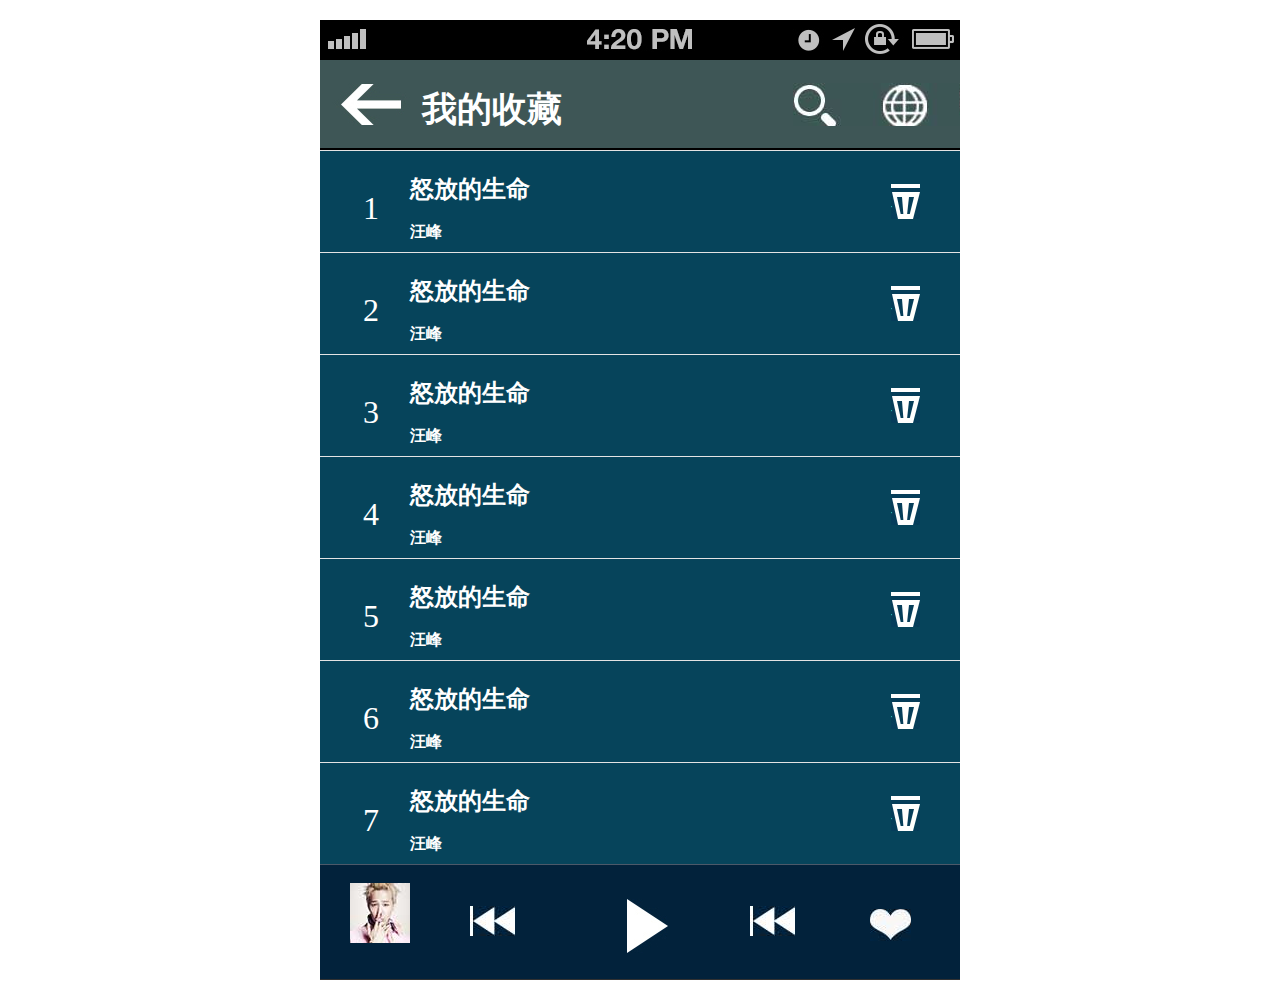
<file: 作业/第一周作业/music/index.html>
<!DOCTYPE html>
<html>
	<head>
		<meta charset="utf-8" />
		<title></title>
		<style>
			ul,li{list-style: none;}
	        img{display: block;}
	        i{font-style: normal;}
			*{padding:0;margin:0}
			#container{width:640px;position:relative;height:960px;background:pink;margin:20px auto;background:#313131;overflow: hidden;}		
			.login ul li{height:47px;padding:19px 0 0 31px;border-bottom:1px solid #2d2d2d;border-top:1px solid #5e5e5e;}	
			.login ul li:hover{background:#249eb6;}
			.login ul li i{width:35px;height:34px;float:left;}
			.login ul li h2{float:left;padding-top:3px;font-size;22px;font-weight: normal;color:#fff;padding-left:23px;}
			.login ul li.first{height:76px;padding:14px 0 0 24px;border-top:none;}
			.login ul li.first i{width:60px;height:60px;}
			.login ul li.first:hover{background:#313131;}
			.login ul li.first h2{padding:0 0 14px 0;float:none;}
			.login ul li.first span{color:#cfcfcf;font-size:18px;}
			.login ul li.first div{height:60px;float:left;padding-left:18px;display: block;}
			.shoucang{width:640px;height:960px;position:absolute;top:40px;overflow: hidden;}
			.shoucang li{height:79px;padding:22px 0 0 12px;background:#06445b;border-top:1px solid #e4e4e4;}
			.shoucang li i{width:78px;height:71px;float: left;line-height:71px;text-align: center;color:#fff;font-size:32px;}
			.shoucang li div{color:#fff;font-weight: bolder;float:left;}
			.shoucang li div h2{padding-bottom:17px;}
			.title{height:65px;background:#3e5656;padding-top:23px;border-bottom:2px solid #000;}
			.title i{width:78px;height:43px;background:url(img/img2.jpg);float:left;margin:0 12px;}
			.title h2{color:#fff;font-size:35px;padding-top:3px;float:left;}
			.title  span{width:167px;height:43px;float:right;display: block;background:url(img/img3.jpg);}
			.del{width:29px;height:35px;background:url(img/img4.jpg);float:right;margin:11px 40px 0 0;}
			.list{height:114px;border-top:1px solid #4c5969;background:#02223b;}
			.list i{width:60px;height:60px;display:block;float:left;background:url(img/img5.jpg);margin:18px 0 0 30px;}
			.btn{float:left;padding:16px 0 0 60px;}
			.btn i{width:45px;height:30px;float:left;}
			.btn .left{background:url(img/img7.jpg);margin:25px 82px 0 0;}
			.btn .center{width:41px;height:54px;background:url(img/img6.jpg);}
			.btn .right{background:url(img/img7.jpg);margin:25px 75px 0 82px;}
			.list span{width:41px;height:32px;background:url(img/img8.jpg);float:right;margin:44px 49px 0 0;}
		</style>
	</head>
	<body>
		<div id="container">
			<div class="head">
				<img src="img/head.jpg"/>
			</div>
			<div class="login">
				<ul>
					<li class="first">
						<i style="background:url(img/s1.png);"></i>
						<div>
							<h2>点击头像登陆</h2>
							<span>共收藏0首歌曲</span>
						</div>
					</li>
					<li>
						<i style="background:url(img/s2.png);"></i>					
						<h2>扫描歌曲</h2>							
					</li>
					<li class="active">
						<i style="background:url(img/s3.png) 1px center no-repeat;"></i>					
						<h2>顺序播放</h2>							
					</li>
					<li>
						<i style="background:url(img/s4.png);"></i>					
						<h2>音效</h2>							
					</li>
					<li>
						<i style="background:url(img/s5.png);"></i>					
						<h2>换皮肤</h2>							
					</li>
					<li>
						<i style="background:url(img/s6.png);"></i>					
						<h2>换背景</h2>							
					</li>
					<li>
						<i style="background:url(img/s7.png);"></i>					
						<h2>睡眠</h2>							
					</li>
					<li>
						<i style="background:url(img/s9.png);"></i>					
						<h2>设置</h2>							
					</li>
					<li style="border-bottom:none;">
						<i style="background:url(img/s8.png);"></i>					
						<h2>退出</h2>							
					</li>
					
				</ul>
			</div>
			<div class="shoucang">
				<div class="title">
					<i  class="tran"></i>
					<h2>我的收藏</h2>
					<span></span>
				</div>
				<ul>
					<li class="first">
						<i>1</i>
						<div>
							<h2>怒放的生命</h2>
							<span>汪峰</span>
						</div>
						<span class="del"></span>
					</li>
					<li class="first">
						<i>2</i>
						<div>
							<h2>怒放的生命</h2>
							<span>汪峰</span>
						</div>
						<span class="del"></span>
					</li>
					<li class="first">
						<i>3</i>
						<div>
							<h2>怒放的生命</h2>
							<span>汪峰</span>
						</div>
						<span class="del"></span>
					</li>
					<li class="first">
						<i>4</i>
						<div>
							<h2>怒放的生命</h2>
							<span>汪峰</span>
						</div>
						<span class="del"></span>
					</li>
					<li class="first">
						<i>5</i>
						<div>
							<h2>怒放的生命</h2>
							<span>汪峰</span>
						</div>
						<span class="del"></span>
					</li>
					<li class="first">
						<i>6</i>
						<div>
							<h2>怒放的生命</h2>
							<span>汪峰</span>
						</div>
						<span class="del"></span>
					</li>
					<li class="first">
						<i>7</i>
						<div>
							<h2>怒放的生命</h2>
							<span>汪峰</span>
						</div>
						<span class="del"></span>
					</li>
					
					
				</ul>
				<div class="list">
					<i></i>
					<div class="btn">
						<i class="left"></i>
						<i class="center"></i>
						<i class="right"></i>
					</div>
					<span></span>
				</div>
			</div>
		</div> 
	</body>
	<script type="text/javascript" src="js/jquery-1.12.4.js" ></script>
	<script>
		$(function(){
			var ishow = true;
			
			$(".tran").click(function(){
				console.log(1);
				if(ishow){
					ishow =false;
					$(".shoucang").css("left","360px");
				}else{
					ishow=true;
					$(".shoucang").css("left","0px");
				}
			});
			
			
			
		})
	</script>
</html>
</file>
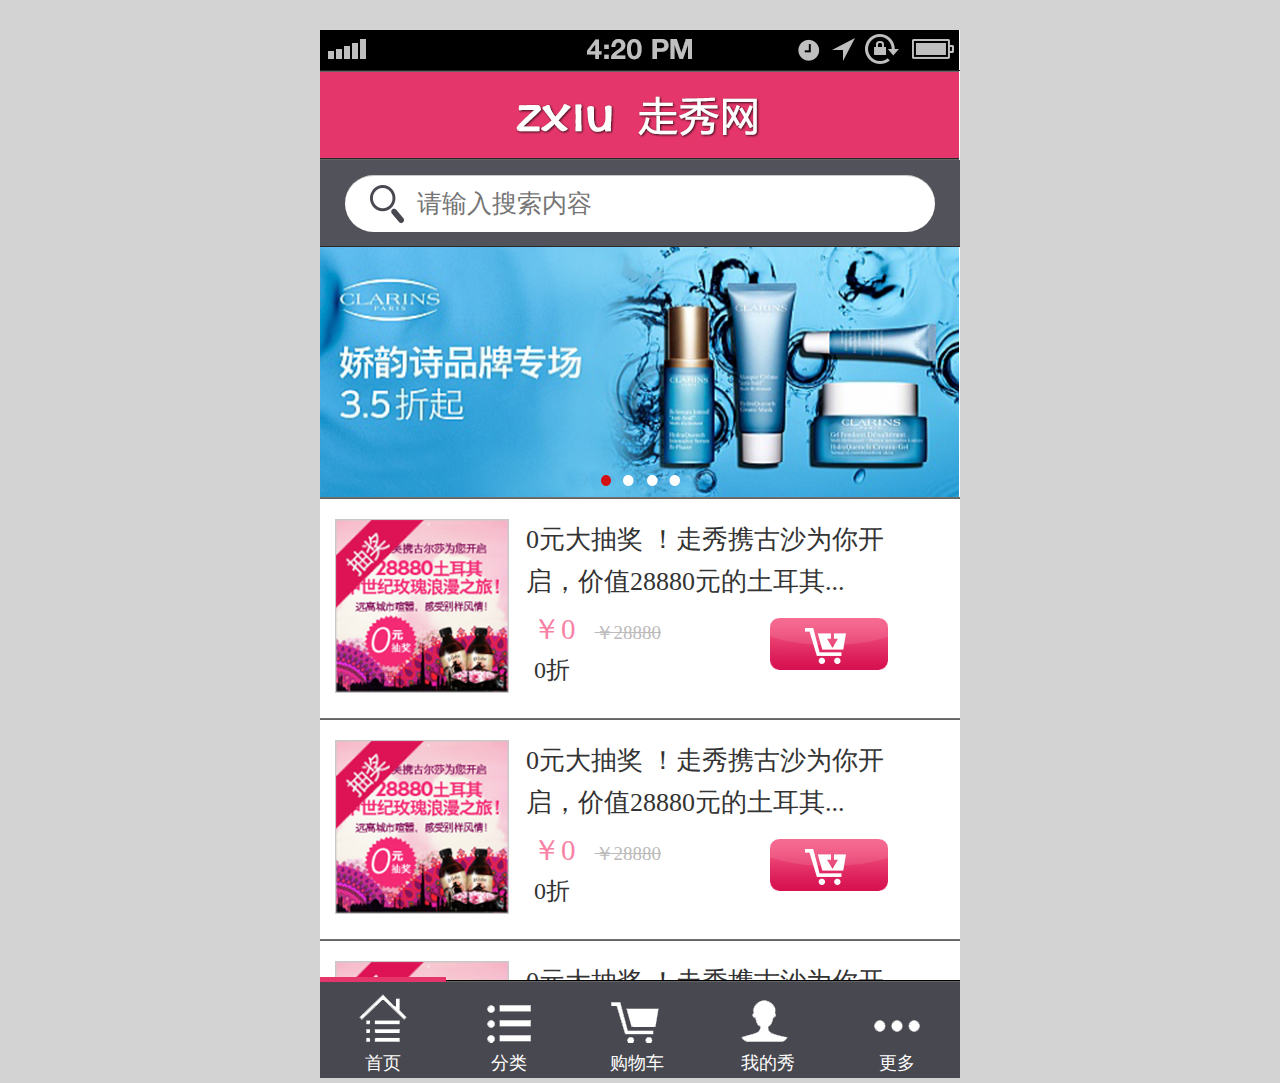
<file: 作业/第二周作业/xiangmu1/zuoxiuwang/html/page1.html>
<!DOCTYPE html>
<html>
	<head>
		<meta charset="UTF-8">
		<title></title>
		<link rel="stylesheet" href="../css/common.css">
		<style>
			.img_c{border-top:#636363;border-bottom:1px solid #71706e;}
		</style>
	</head>
	<body>
		<div id="container">
			<div class="top">
				<img src="../img/logo.jpg"/>
			</div>
			<div class="head">
				<img src="../img/logo2.png"/>
			</div>
			<div class="search">
					<div class="search_c">
						<button class="btn"></button>
						<input type="text" class="txt" placeholder="请输入搜索内容"/>
					</div>
				</div>
			<div class="content">
				<div class="img_c">
					<img src="../img/img.png">
				</div>
				<div class="box">
					<div class="left">
						<img src="../img/img1.png"/>
					</div>
					<div class="right">
						<p class="jiang">0元大抽奖 ！走秀携古沙为你开启，价值28880元的土耳其...</p>
						<div class="pic">
							<div>
								<p><span>￥0</span><del>￥28880</del></p>
								<em>0折</em>
							</div>
							<button class="cart"></button>

						</div>
					</div>
				</div>
				<div class="box">
					<div class="left">
						<img src="../img/img1.png"/>
					</div>
					<div class="right">
						<p class="jiang">0元大抽奖 ！走秀携古沙为你开启，价值28880元的土耳其...</p>
						<div class="pic">
							<div>
								<p><span>￥0</span><del>￥28880</del></p>
								<em>0折</em>
							</div>
							<button class="cart"></button>

						</div>
					</div>
				</div>
				<div class="box borderb" >
					<div class="left">
						<img src="../img/img1.png"/>
					</div>
					<div class="right">
						<p class="jiang">0元大抽奖 ！走秀携古沙为你开启，价值28880元的土耳其...</p>
						<div class="pic">
							<div>
								<p><span>￥0</span><del>￥28880</del></p>
								<em>0折</em>
							</div>
							<button class="cart"></button>

						</div>
					</div>
				</div>
			</div>
			<div class="foot">
				<ul>
					<li class="active">
						<a href="page1.html">
							<span></span>
							<p>首页</p>
						</a>
					</li>
					<li>
						<a href="page2.html">
							<span style="background-position:-49px top;"></span>
							<p>分类</p>
						</a>
					</li>
					<li>
						<a href="javascript:void(0);">
							<span style="background-position:-98px top;"></span>
							<p>购物车</p>
						</a>
					</li>
					<li>
						<a href="page3.html">
							<span style="background-position:-148px top;"></span>
							<p>我的秀</p>
						</a>
					</li>
					<li>
						<a href="javascript:void(0);">
							<span style="background-position:-196px top;"></span>
							<p>更多</p>
						</a>
					</li>
				</ul>
			</div>
		</div>
	</body>
</html>
</file>
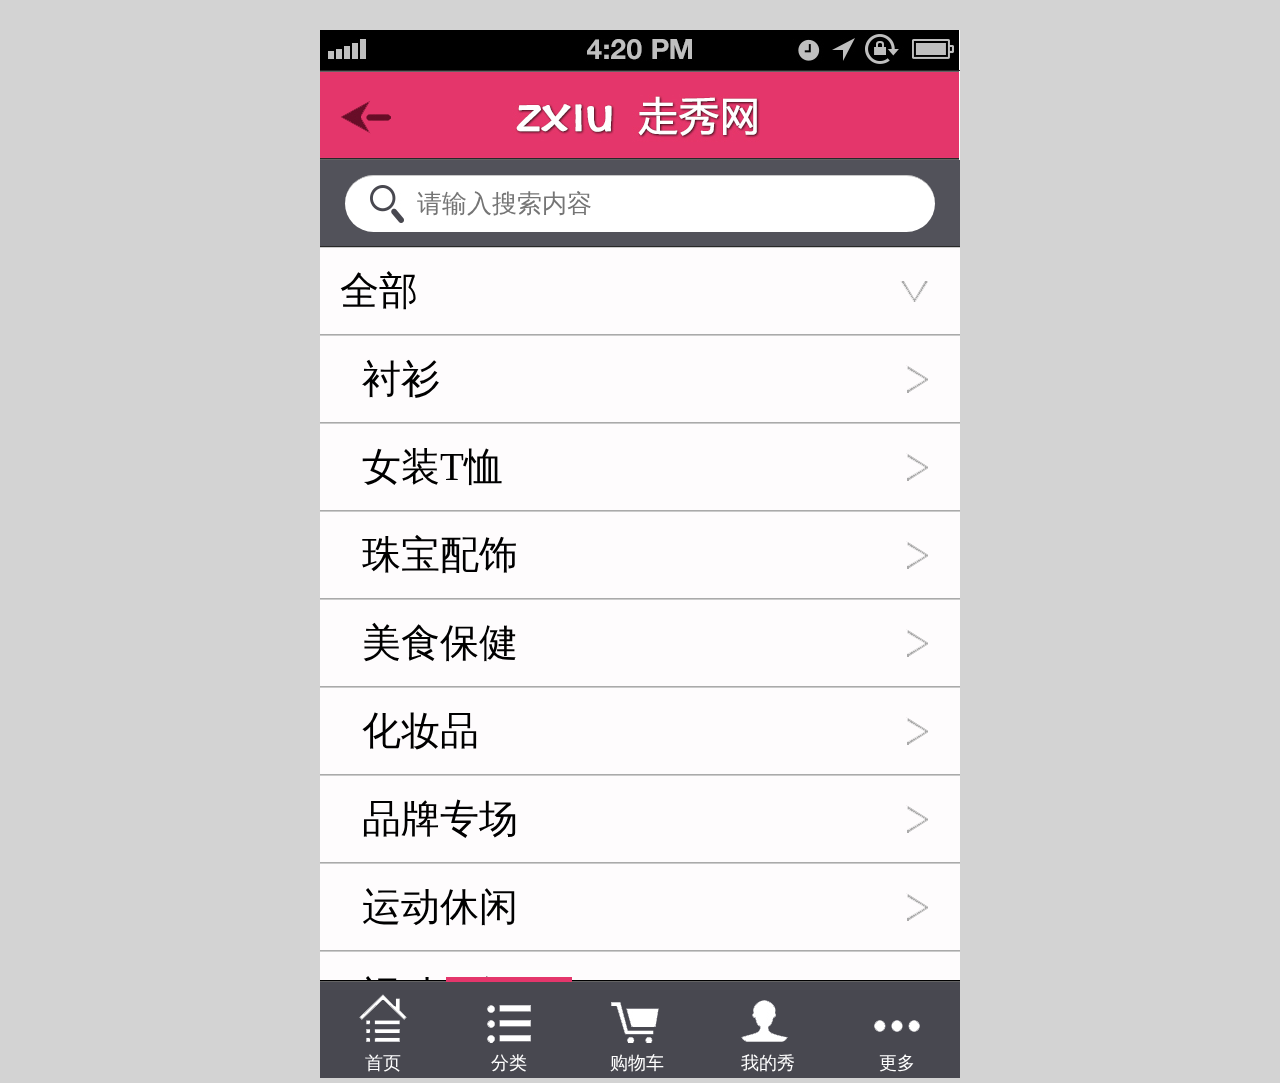
<file: 作业/第二周作业/xiangmu1/zuoxiuwang/html/page2.html>
<!DOCTYPE html>
<html lang="en">
<head>
    <meta charset="UTF-8">
    <title>Title</title>
    <link rel="stylesheet" href="../css/common.css">
    <style>
        .head{position:relative;}
        .head a{width:51px;height:34px;position:absolute;top:29px;left:20px;background:url(../img/tou.png);}
        .link{height:86px;line-height:86px;}
        .link li a{display:block;color:#000;font-size:39px;border-top:1px solid #cbcbcb;border-bottom:1px solid #aaa;background:#fefcfd;display: flex;justify-content: space-between;align-items: center;padding:0 32px 0 42px;}
        .link li a span{width:22px;height:28px;background:url(../img/tou1.png) -28px top;}
        .link li a span.active{width:28px;height:21px;background-position:left top;}
        .link li:nth-of-type(1) a{padding-left:20px;}
    </style>
</head>
<body>
    <div id="container">
        <div class="top">
            <img src="../img/logo.jpg"/>
        </div>
        <div class="head">
            <img src="../img/logo2.png"/>
            <a href="page1.html"></a>
        </div>
        <div class="search">
            <div class="search_c">
                <button class="btn"></button>
                <input type="text" class="txt" placeholder="请输入搜索内容"/>
            </div>
        </div>
        <div class="content">
            <ul class="link">
                <li>
                    <a href="javascript:void(0);">全部<span class="active"></span></a>
                </li>
                <li>
                    <a href="javascript:void(0);">衬衫<span></span></a>
                </li>
                <li>
                    <a href="javascript:void(0);">女装T恤<span></span></a>
                </li>
                <li>
                    <a href="javascript:void(0);">珠宝配饰<span></span></a>
                </li>
                <li>
                    <a href="javascript:void(0);">美食保健<span></span></a>
                </li>
                <li>
                    <a href="javascript:void(0);">化妆品<span></span></a>
                </li>
                <li>
                    <a href="javascript:void(0);">品牌专场<span></span></a>
                </li>
                <li>
                    <a href="javascript:void(0);">运动休闲<span></span></a>
                </li>
                <li>
                    <a href="javascript:void(0);">运动休闲<span></span></a>
                </li>
                <li>
                    <a href="javascript:void(0);">运动休闲<span></span></a>
                </li>
                <li>
                    <a href="javascript:void(0);">运动休闲<span></span></a>
                </li>
            </ul>
        </div>
        <div class="foot">
            <ul>
                <li>
                    <a href="page1.html">
                        <span></span>
                        <p>首页</p>
                    </a>
                </li>
                <li class="active">
                    <a href="page2.html" >
                        <span style="background-position:-49px top;"></span>
                        <p>分类</p>
                    </a>
                </li>
                <li>
                    <a href="javascript:void(0);">
                        <span style="background-position:-98px top;"></span>
                        <p>购物车</p>
                    </a>
                </li>
                <li>
                    <a href="page3.html">
                        <span style="background-position:-148px top;"></span>
                        <p>我的秀</p>
                    </a>
                </li>
                <li>
                    <a href="javascript:void(0);">
                        <span style="background-position:-196px top;"></span>
                        <p>更多</p>
                    </a>
                </li>
            </ul>
        </div>
    </div>
</body>
</html>
</file>
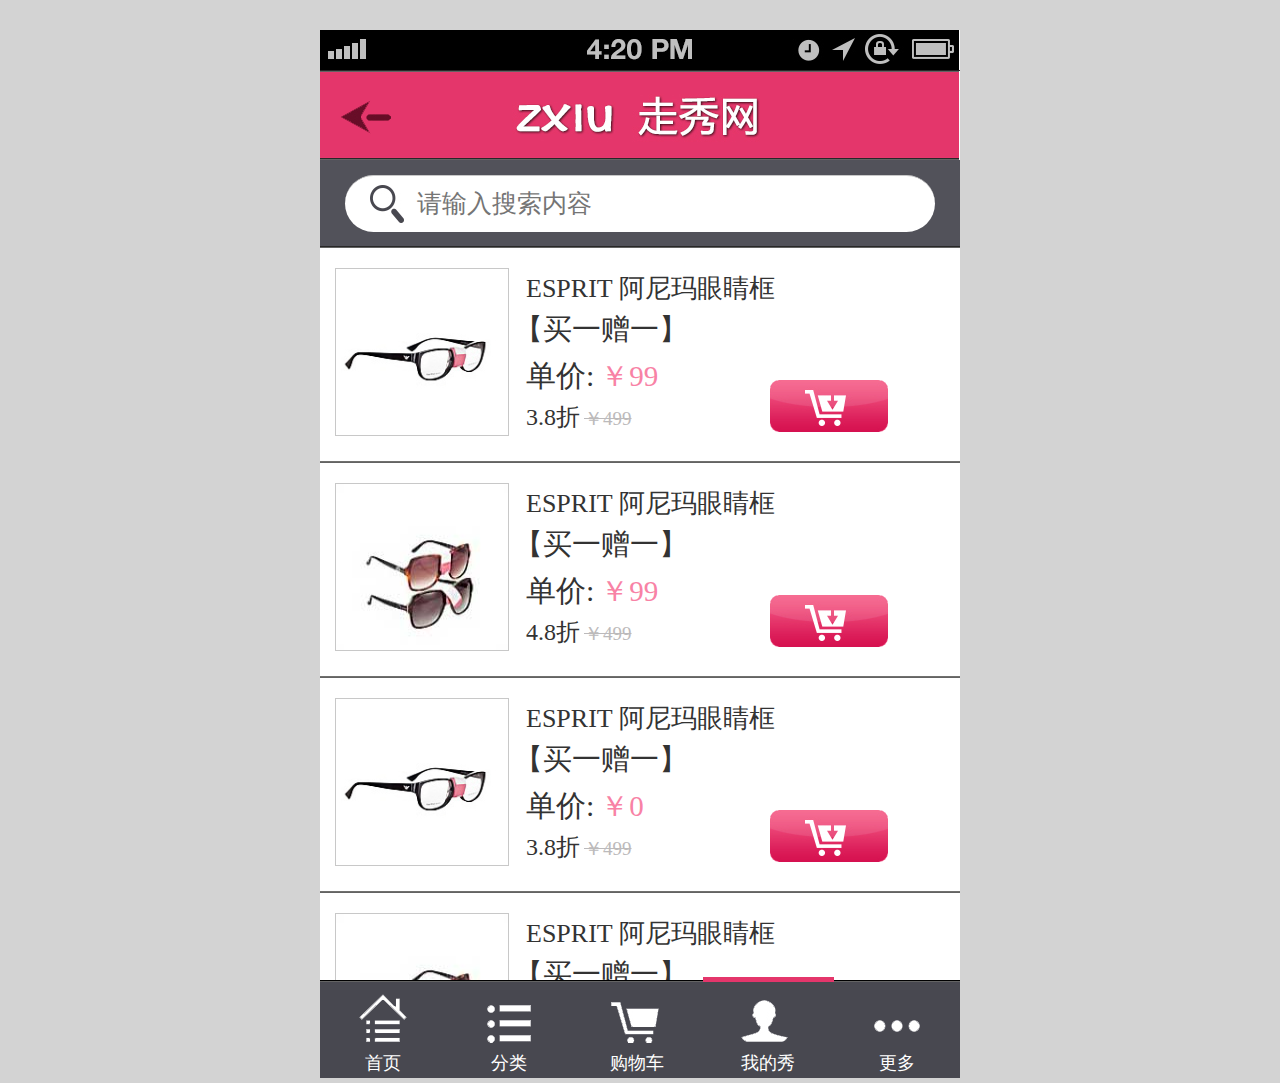
<file: 作业/第二周作业/xiangmu1/zuoxiuwang/html/page3.html>
<!DOCTYPE html>
<html lang="en">
<head>
    <meta charset="UTF-8">
    <title>Title</title>
    <link rel="stylesheet" href="../css/common.css">
   <style>
       .left img{height:166px;}
       .zeng{font-size:29px;margin-left:-12px;}
       .danjia{font-size:30px;}
       .pic{align-items: flex-end;}
       .pic em{padding:0;}
   </style>
</head>
<body>
    <div id="container">
        <div class="top">
            <img src="../img/logo.jpg"/>
        </div>
        <div class="head">
            <img src="../img/logo2.png"/>
            <a href="page1.html"></a>
        </div>
        <div class="search">
            <div class="search_c">
                <button class="btn"></button>
                <input type="text" class="txt" placeholder="请输入搜索内容"/>
            </div>
        </div>
        <div class="content">
            <div class="box">
                <div class="left">
                    <img src="../img/img1.jpg"/>
                </div>
                <div class="right">
                    <p class="jiang">ESPRIT 阿尼玛眼睛框</p>
                    <div class="pic">
                        <div>
                            <div class="zeng">【买一赠一】</div>
                            <p class="danjia">单价:<span>￥99</span></p>
                            <p>
                                <em>3.8折</em>
                                <del>￥499</del>
                            </p>
                        </div>
                        <button class="cart"></button>

                    </div>
                </div>
            </div>
            <div class="box">
                <div class="left">
                    <img src="../img/img2.jpg"/>
                </div>
                <div class="right">
                    <p class="jiang">ESPRIT 阿尼玛眼睛框</p>
                    <div class="pic">
                        <div>
                            <div class="zeng">【买一赠一】</div>
                            <p class="danjia">单价:<span>￥99</span></p>
                            <p>
                                <em>4.8折</em>
                                <del>￥499</del>
                            </p>
                        </div>
                        <button class="cart"></button>

                    </div>
                </div>
            </div>
            <div class="box">
                <div class="left">
                    <img src="../img/img1.jpg"/>
                </div>
                <div class="right">
                    <p class="jiang">ESPRIT 阿尼玛眼睛框</p>
                    <div class="pic">
                        <div>
                            <div class="zeng">【买一赠一】</div>
                            <p class="danjia">单价:<span>￥0</span></p>
                            <p>
                                <em>3.8折</em>
                                <del>￥499</del>
                            </p>
                        </div>
                        <button class="cart"></button>

                    </div>
                </div>
            </div>
            <div class="box">
                <div class="left">
                    <img src="../img/img2.jpg"/>
                </div>
                <div class="right">
                    <p class="jiang">ESPRIT 阿尼玛眼睛框</p>
                    <div class="pic">
                        <div>
                            <div class="zeng">【买一赠一】</div>
                            <p class="danjia">单价:<span>￥0</span></p>
                            <p>
                                <em>3.8折</em>
                                <del>￥499</del>
                            </p>
                        </div>
                        <button class="cart"></button>

                    </div>
                </div>
            </div>
            <div class="box">
                <div class="left">
                    <img src="../img/img1.png"/>
                </div>
                <div class="right">
                    <p class="jiang">ESPRIT 阿尼玛眼睛框</p>
                    <div class="pic">
                        <div>
                            <div class="zeng">【买一赠一】</div>
                            <p class="danjia">单价:<span>￥0</span></p>
                            <p>
                                <em>3.8折</em>
                                <del>￥499</del>
                            </p>
                        </div>
                        <button class="cart"></button>

                    </div>
                </div>
            </div>
            <div class="box">
                <div class="left">
                    <img src="../img/img2.jpg"/>
                </div>
                <div class="right">
                    <p class="jiang">ESPRIT 阿尼玛眼睛框</p>
                    <div class="pic">
                        <div>
                            <div class="zeng">【买一赠一】</div>
                            <p class="danjia">单价:<span>￥0</span></p>
                            <p>
                                <em>3.8折</em>
                                <del>￥499</del>
                            </p>
                        </div>
                        <button class="cart"></button>

                    </div>
                </div>
            </div>
        </div>
        <div class="foot">
            <ul>
                <li>
                    <a href="page1.html">
                        <span></span>
                        <p>首页</p>
                    </a>
                </li>
                <li>
                    <a href="page2.html" >
                        <span style="background-position:-49px top;"></span>
                        <p>分类</p>
                    </a>
                </li>
                <li>
                    <a href="javascript:void(0);">
                        <span style="background-position:-98px top;"></span>
                        <p>购物车</p>
                    </a>
                </li>
                <li class="active">
                    <a href="page3.html">
                        <span style="background-position:-148px top;"></span>
                        <p>我的秀</p>
                    </a>
                </li>
                <li>
                    <a href="javascript:void(0);">
                        <span style="background-position:-196px top;"></span>
                        <p>更多</p>
                    </a>
                </li>
            </ul>
        </div>
    </div>
</body>
</html>
</file>
<file: 作业/第二周作业/xiangmu1/zuoxiuwang/css/common.css>
img{display: block;}
ul,li{list-style: none;}
*{padding:0;margin:0;}
a{text-decoration: none;}
html,body{font-family: "微软雅黑";background:lightgray;}
#container{width:640px;height:960px;margin:30px auto;background:#fff;}
.top{border-bottom:1px solid #282828;}
.head{position:relative;}
.head a{width:51px;height:34px;position:absolute;top:29px;left:20px;background:url(../img/tou.png);}
.search{height:86px;background:#52525a;border-bottom:1px solid #282828;display:flex;align-items: center;justify-content: center;}
.search_c{width:590px;height:56px;border-radius: 30px;border-top:1px solid #c8c8c8;background:#fff;display: flex;justify-content: flex-start;align-items: center;}
.btn{width:34px;height:38px;background:url(../img/search.png) no-repeat;border:none;margin-left:25px;}
.txt{border:none;font-size:25px;text-indent: 13px;font-family: "微软雅黑";}
.content{height:733px;overflow-x: hidden;}
.left img{width:172px;height:172px;border:1px solid #c8c8c8;}
.box{display: flex;justify-content:flex-start;padding:20px 45px 25px 15px;border-top:1px solid #636363;border-bottom:1px solid #70706e;}
.borderb{border-bottom:none;}
.right{width:362px;padding-left:17px;color:#333;}
.jiang{font-size:26px;line-height:42px;}
.pic{display: flex;justify-content: space-between;align-items:center;flex-direction: row;}
.pic span{font-size:29px;line-height:53px;color:#f882a5;padding:0 19px 0 6px;}
.pic del{color:#bcbabb;font-size:19px;}
.pic em{font-size:24px;line-height:28px;font-style:normal;padding-left:8px;}
.cart{width:118px;height:52px;border-radius: 9px;border:none;background:#f15e88 url(../img/cart.png) center no-repeat;}
.foot{background:#484850;border-top:1px solid #000;}
.foot ul{height:96px;border-top:1px solid #636363;display: flex;display: flex;justify-content: center;align-items: center;}
.foot li{box-sizing:border-box;padding:5px 39px 0 38px ;border-top:5px solid transparent;}
.foot li a{color:#fff;display:block;}
.foot span{margin-top:6px;width:49px;height:50px;display: block;background:url(../img/foot.png);}
.foot li  p{font-size:18px;line-height:40px;text-align: center;}
.foot li.active{border-top:5px solid #e4366b;}
.foot li:hover{border-top:5px solid #e4366b;}
</file>
